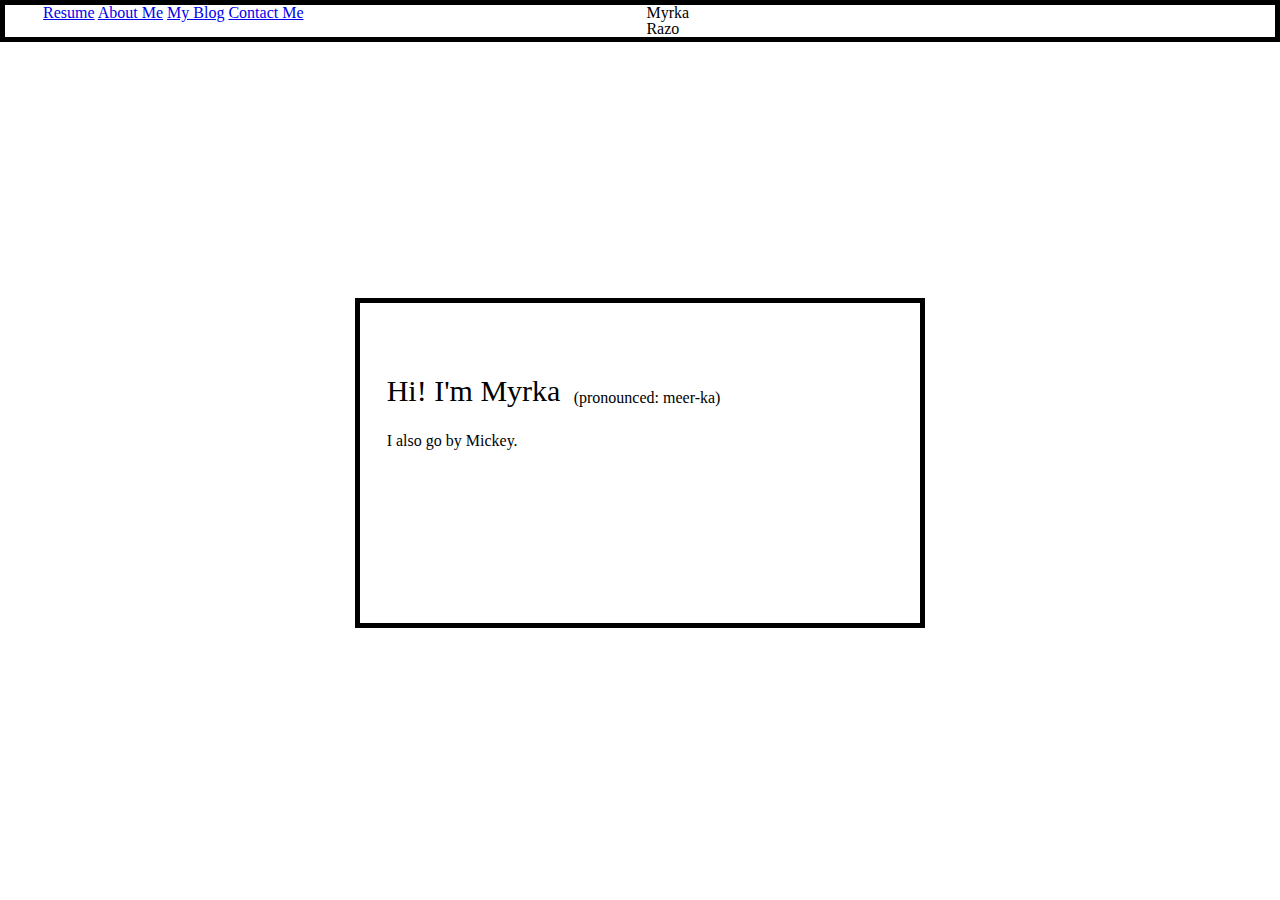
<file: index.html>
<!DOCTYPE html>
<html lang="en">
<head>
    <meta charset="UTF-8">
    <meta http-equiv="X-UA-Compatible" content="IE=edge">
    <meta name="viewport" content="width=device-width, initial-scale=1.0">
    <title>Portfolio</title>
    <link rel="stylesheet" href="reset.css">
    <link rel="stylesheet" href="styles.css">
   
</head>
<body>
    <div class="header">
        <nav>
            <a href="./resume.html">Resume</a>
            <a href="./aboutme.html">About Me</a>
            <a href="/myblog/">My Blog</a>
            <a href="./contact.html">Contact Me</a>
        </nav>
            <div class="name">Myrka <br> Razo</div>
     </div>
        <main>
            <div class="about-me">
                <div class="name-alignment">
                    <h1>Hi! I'm Myrka 
                    </h1> 
                    <h2>(pronounced: meer-ka)</h2>
                </div>
                         <p>
                        I also go by Mickey. 
                        </p>
            </div>
          <!-- REPLACE THIS LINE WITH YOUR HEAD SHOT IMG TAG -->
    
          <!-- REPLACE THIS LINE WITH THE PORTFOLIO BUTTON -->
        </main>
</body>
</html>
</file>
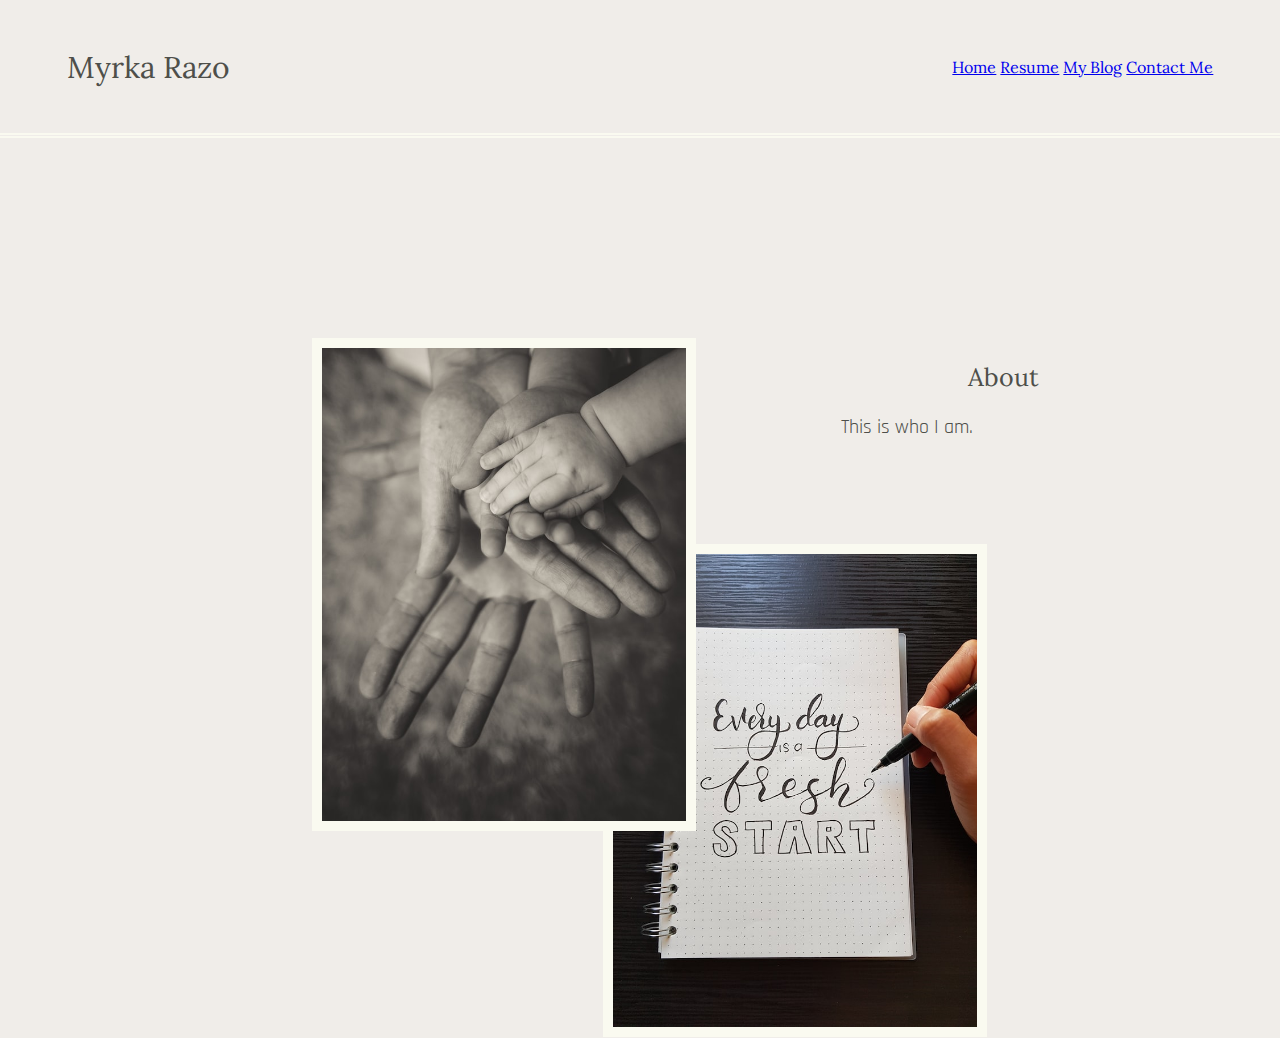
<file: aboutme.html>
<!DOCTYPE html>
<html lang="en">
<head>
    <meta charset="UTF-8">
    <meta http-equiv="X-UA-Compatible" content="IE=edge">
    <meta name="viewport" content="width=device-width, initial-scale=1.0">
    <title>About Me</title>
    <link rel="stylesheet" href="reset.css">
    <link rel="html" href="index.html">
    <link rel="stylesheet" href="aboutme.css">
    <link rel="preconnect" href="https://fonts.googleapis.com">
<link rel="preconnect" href="https://fonts.gstatic.com" crossorigin>
<link href="https://fonts.googleapis.com/css2?family=Lora:wght@500&display=swap" rel="stylesheet">
<link rel="preconnect" href="https://fonts.googleapis.com">
<link rel="preconnect" href="https://fonts.gstatic.com" crossorigin>
<link href="https://fonts.googleapis.com/css2?family=Rajdhani&display=swap" rel="stylesheet">
</head>
<body>
    <header> 
         <h3>Myrka Razo</h3> 
        <nav>
                <a href="./index.html">Home</a>
                <a href="./resume.html">Resume</a>
                <a href="/myblog/">My Blog</a>
                <a href="/contactme/">Contact Me</a>
        </nav>
     </header>
     <div class="grid-container">
        <section class="pictures">
            <img id="self-care" src="Self-care.jpg" alt="journaling self-care">
            <img id="family" src="family-love.jpg" alt="family holding hands">
        </section>
        <section class="about">
            <h1>About</h1>
            <p> This is who I am. </p>
        </section>
    </div>
      
    
</body>
</html>
</file>
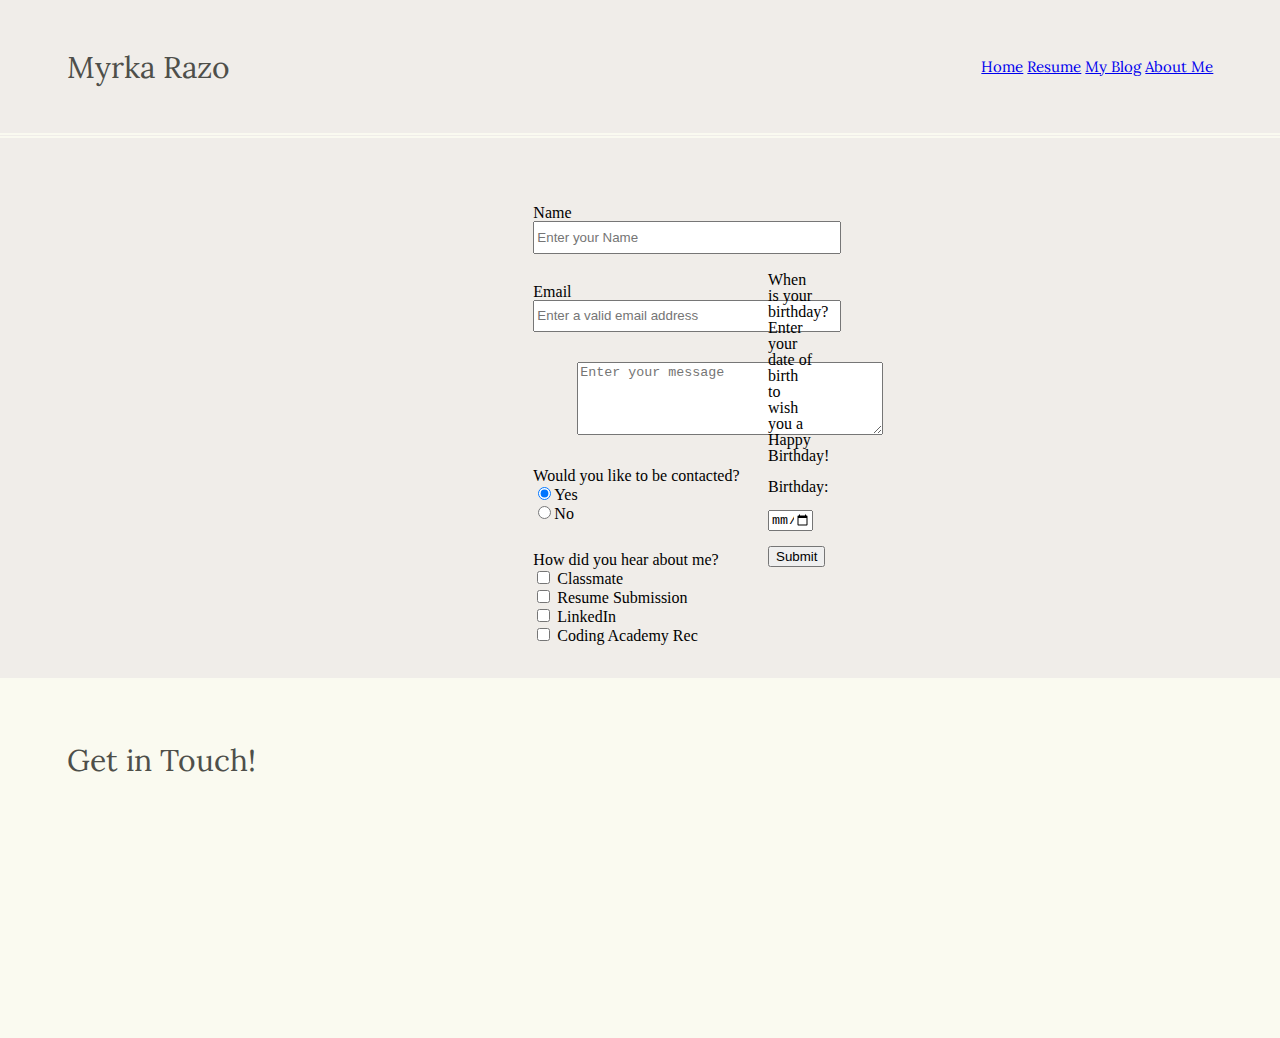
<file: contact.html>
<!DOCTYPE html>
<html lang="en">
<head>
    <meta charset="UTF-8">
    <meta http-equiv="X-UA-Compatible" content="IE=edge">
    <meta name="viewport" content="width=device-width, initial-scale=1.0">
    <title>Contact Me</title>
    <link rel="html" href="index.html">
    <link rel="stylesheet" href="reset.css">
    <link rel="stylesheet" href="contact.css">
    <script src="./contact.js"></script>
    <link rel="preconnect" href="https://fonts.googleapis.com">
    <link rel="preconnect" href="https://fonts.gstatic.com" crossorigin>
    <link href="https://fonts.googleapis.com/css2?family=Lora:wght@500&display=swap" rel="stylesheet">
    <link rel="preconnect" href="https://fonts.googleapis.com">
    <link rel="preconnect" href="https://fonts.gstatic.com" crossorigin>
    <link href="https://fonts.googleapis.com/css2?family=Rajdhani&display=swap" rel="stylesheet">
</head>
<body>
    <header> 
        <h3>Myrka Razo</h3> 
       <nav>
               <a href="./index.html">Home</a>
               <a href="./resume.html">Resume</a>
               <a href="/myblog/">My Blog</a>
               <a href="./aboutme.css">About Me</a>
       </nav>
    </header>
    <form action="./results.html" method="get" class="gridContainer">
        <section class="leftSide">
            <div>
                <label for="nameBox">Name</label>
                <input type="text" name="nameBox" id="nameBox" placeholder="Enter your Name" class="text">
            </div>
            <div>
                <label for="emailBox">Email</label>
                <input type="text" name="emailBox" id="emailBox" placeholder="Enter a valid email address" class="text" required pattern="[a-z0-9._%+-]+@[a-z0-9.-]+\.[a-z]{2,}$">
            </div>
            <div>
                <textarea name="messageBox" id="messageBox" minlength="20" maxlength="500" cols="30" rows="10" class="text" placeholder="Enter your message"></textarea>
            </div>
            <div id="contactSelection">
                <label for="yesNoRadio"> Would you like to be contacted?</label>
                    <p id="yes">
                        <input type="radio" name="yes_no" checked>Yes</input>
                    </p>
                    <p id="no">
                        <input type="radio" name="yes_no">No</input>
                    </p>
            </div>
            <div id="referralSelection">
                How did you hear about me? <br>
                <input type="checkbox" id="refferal1" name="refferal1" value="classmate">
                <label for="refferal1"> Classmate</label><br>
                <input type="checkbox" id="refferal2" name="refferal2" value="resumeSubmission">
                <label for="refferal2"> Resume Submission</label><br>
                <input type="checkbox" id="refferal3" name="refferal3" value="linkedIn">
                <label for="refferal3"> LinkedIn</label><br>
                <input type="checkbox" id="refferal4" name="refferal4" value="codingAcademyRec">
                <label for="refferal4"> Coding Academy Rec</label>

            </div>
        </section>
          <section class="rightSide">
            <label for="birthday" id="birthdayQuestion"> When is your birthday?
                <p id="sendMessage"> Enter your date of birth to wish you a Happy Birthday!</p>
            </label>
            <label for="birthday">Birthday:</label>
                <input type="date" id="birthday" name="birthday"></input>
            <div id="submit">
                <button onclick="submitForm()">Submit</button>
            </div>
          </section>
            <section class="bottomRow">
                <h1>Get in Touch!</h1>
            </section>
    </form>
    
</body>
</html>
</file>
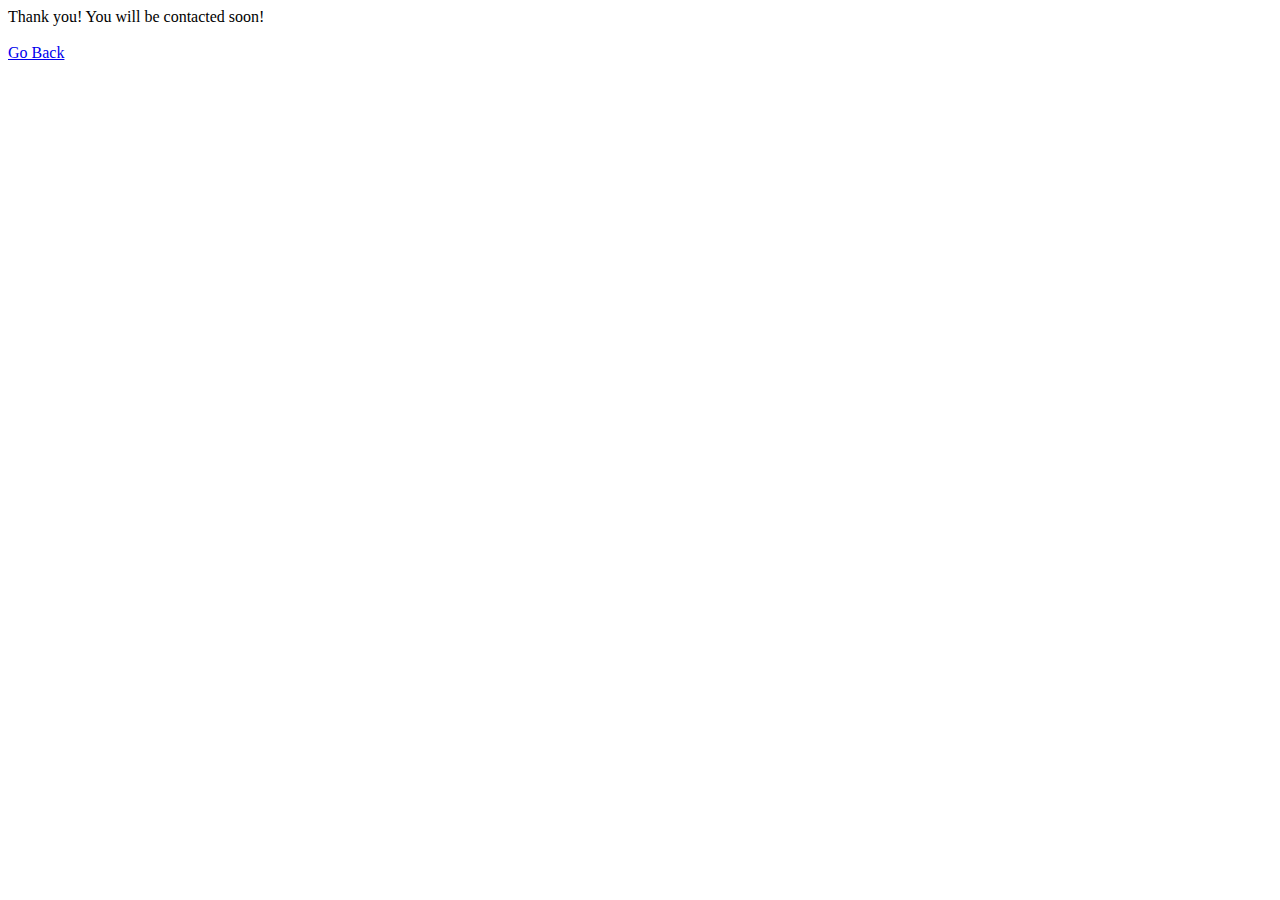
<file: results.html>
<!DOCTYPE html>
<html lang="en">
<head>
  <meta charset="UTF-8">
  <meta name="viewport" content="width=device-width, initial-scale=1.0">
  <title>Results</title>
</head>
<body>
  <div id="results"> Thank you! You will be contacted soon! <br> <br></div> 
  <a href="./contact.html">Go Back</a>
  <script src="contact.js"></script>
</body>
</html>
</file>
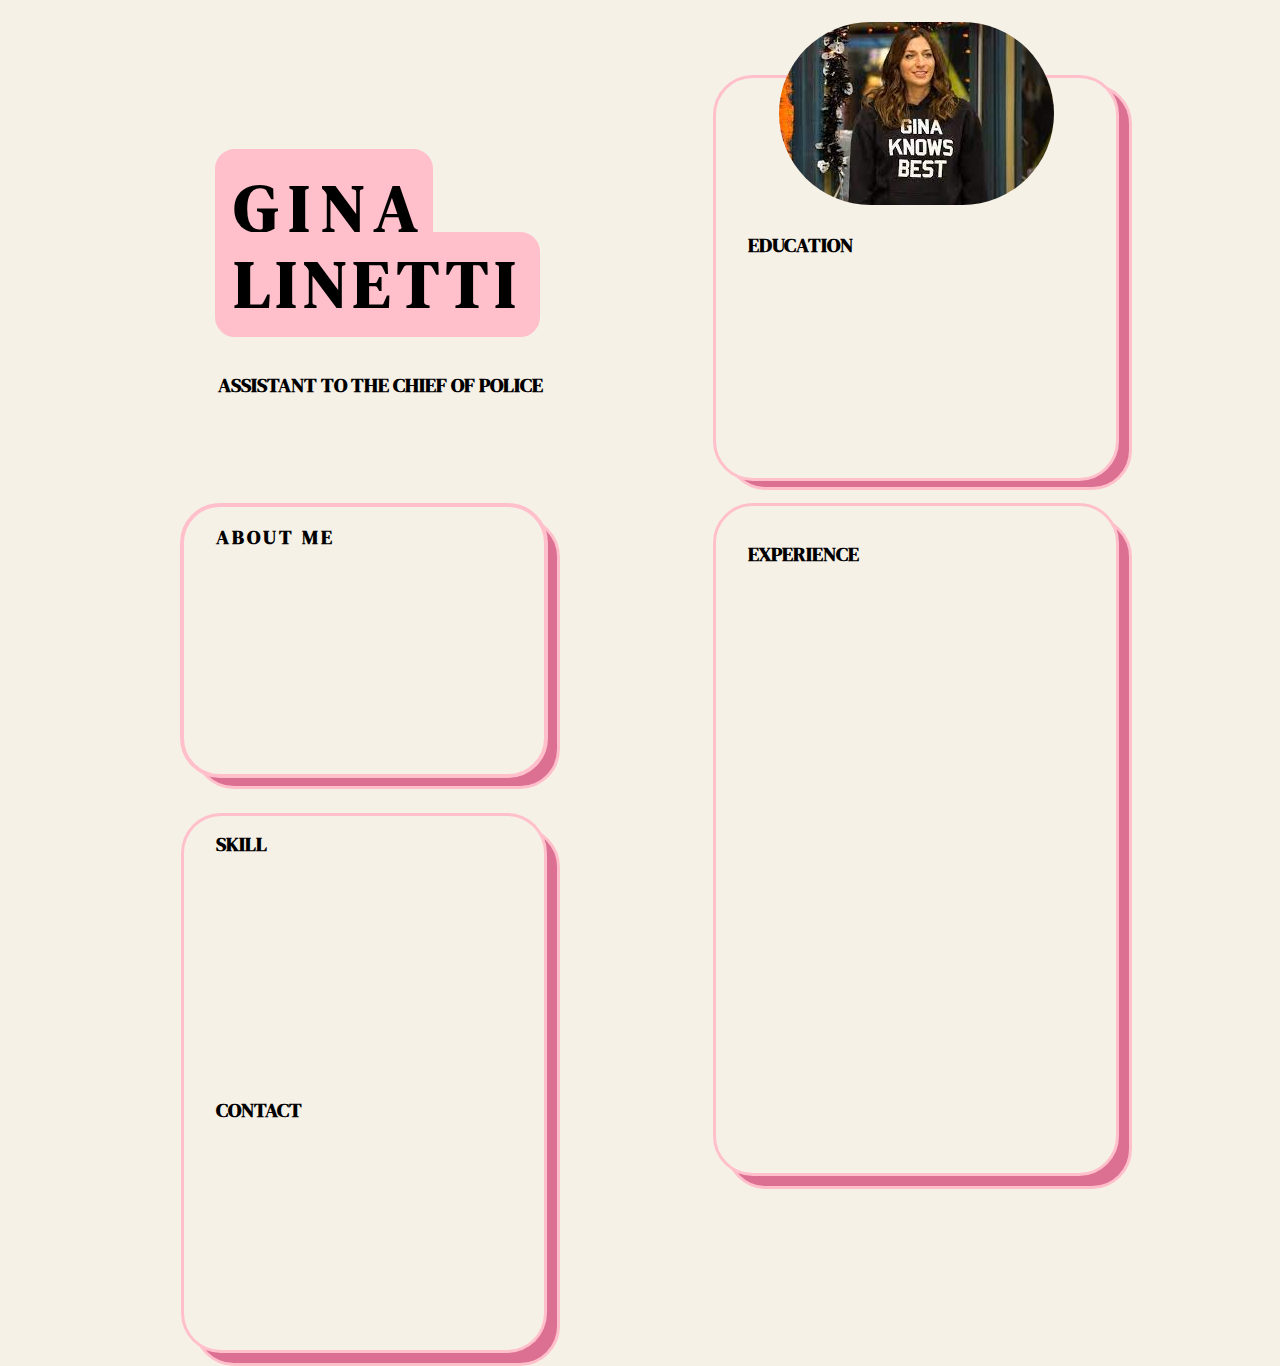
<file: resume.html>
<html lang="en">
<head>
    <meta charset="UTF-8">
    <meta http-equiv="X-UA-Compatible" content="IE=edge">
    <meta name="viewport" content="width=device-width, initial-scale=1.0">
    <title>Resume</title>
    <link rel="html" href="index.html">
    <link rel="stylesheet" href="resume-styles.css">
    <link rel="preconnect" href="https://fonts.googleapis.com">
<link rel="preconnect" href="https://fonts.gstatic.com" crossorigin>
<link href="https://fonts.googleapis.com/css2?family=DM+Serif+Display&display=swap" rel="stylesheet">
</head>
<body>
    <div class="grid-container">
        <div class="name">
            <div class="first-name"><h1>GINA</h1></div>
             <div class="last-name"> <h1>LINETTI</h1></div>
            <h3> ASSISTANT TO THE CHIEF OF POLICE</h3>
        </div>
        <div class="description"> 
            <div class="about-me">
                <h3> ABOUT ME</h3>
            </div>
            <div class="box"></div>
        </div>
        <div class="skill-and-contact">
            <div class="skill-contact-box">
            <div class="skill"><h3>SKILL</h3></div> 
            <div class="contact"><h3>CONTACT</h3></div>
            </div>
            <div class="box"></div>
        </div>
        <article> 
            <div class="education-box">
                <div class="gina-picture"><img src="gina.jpeg" alt="gina wearing black sweater"></div>
                <div class="education"><h3>EDUCATION</h3></div>
            </div>
                <div class="box"></div>
        </article>
        <div class="experience">
            <div class="experience-box">
                <h3>EXPERIENCE</h3>
            </div>
            <div class="box"></div>
        </div>
    </div>
    
</body>
</html>
</file>
<file: styles.css>
body{
    background-color: white;
    
}

.header{
    border: 5px solid ;
    display: flex;
}

nav{
    padding-left: 3%;
}

.name{
    padding-left: 27%;
}

main{
    display: flex;
    justify-content: center;
}
.about-me{
    border: 5px solid;
    padding: 20pt;
    margin: 20%;
    height: 200pt;
    width: 380pt;
}

.name-alignment{
    display: flex;
    align-items: flex-end;
}

h1{
    font-size: 30px;
    padding-top: 35pt;
}

h2{
    padding-top: 10pt;
    padding-left: 10pt;
}

p{
    padding-top: 20pt;
}
</file>
<file: aboutme.css>
body{
    height: 100vh;
    background-color: #f0ede9;
}

/* All header objects */
header{
    border: 5px ;
    border-bottom-color: #FAFAF0;
    border-bottom-style: double;
    height: 100pt;
    width: 100vw;
    display: flex;
    justify-content: space-between;
    align-items: center;
    font-family: 'Lora', serif;
}

h3{
    margin-left: 50pt;
    color: #4E4F4A;
    font-size: 30px;
}

nav{
    margin-right: 50pt;
}

/* Grid-container sizes */
.grid-container{
    display: grid;
    grid-template-columns: 60% 40%;
    height:  100vh;
    width: 100vw ;
}

/* Objects inside the grid-container */

/* Images sizes and position */
.pictures{
    grid-column: 1/2;
    height: 200pt;
    margin-top: 150pt;
    margin-left: 20pt;
}

img{
    border: 10px solid #FAFAF0;
    height: 473px;
    width: 364px;
}

#self-care{
    position: absolute;
    margin-top: 154pt;
    margin-left: 432pt;
}

#family{
    position: relative;
    margin-left: 214pt;
}

/* About me box */
.about{
    grid-column: 2/3;
    margin-left: 50pt;
    height: 200pt;
    width: 510pt;
    margin-top: 150pt;
}

h1{ 
    margin-top: 20pt;
    margin-left: 100pt;
    color: #4E4F4A;
    font-family: 'Lora', serif;
    font-size: 25px;
}

p{
    margin-top: 20pt;
    margin-left: 5pt;
    color: #4E4F4A;
    font-family: 'Rajdhani', sans-serif;
    font-size: 20px;
}

/* Media query for mobiles */
/* Everything is in the same order */
@media (max-width: 576px) {
    header{
        height: 80pt;
        width: 100vw;
    }
    
    h3{
        margin-left: 50pt;
        font-size: 20px;
    }
    
    nav{
        margin-right: 20pt;
        font-size: 15px;
    }

   .pictures{
    margin-top: 20pt;
    margin-left: 50pt;
    height: 100vh;
   }

   img{
    display: flex;
    flex-direction: column;
    border: 5px solid #FAFAF0;
    height: 250px;
    width: 200px;
}
#self-care{
    position: static;
    margin: 0%;
}

#family{
    position: static;
    margin: 0%;
}

.about{
    grid-column: 2/3;
    margin-top: 20pt;
    margin-left: 0%;
    height: 100vh;
    width: 40vw;
}

h1{ 
    margin: 0%;
    color: #4E4F4A;
    font-family: 'Lora', serif;
    font-size: 25px;
}

p{
    margin-top: 20pt;
    margin-left: 0%;
    color: #4E4F4A;
    font-family: 'Rajdhani', sans-serif;
    font-size: 20px;
}

}
</file>
<file: contact.css>
body{
    height: 100vh;
    width: 100vw;
    background-color: #f0ede9;
}

header{
    display: flex;
    justify-content: space-between;
    align-items: center;
    border: 5px ;
    border-bottom-style: double;
    border-bottom-color: #FAFAF0;
    height: 100pt;
    width: 100vw;
    font-family: 'Lora', serif;
}

h3{
    margin-left: 50pt;
    color: #4E4F4A;
    font-size: 30px;
}

nav{
    margin-right: 50pt;
}

.gridContainer{
    display: grid;
    grid-template-columns: 60% 40%;
    grid-template-rows: 60% 40%;
    height:  100vh;
    width: 100vw ; 
}

.leftSide{
    display: flex;
    flex-direction: column;
    gap: 30px;
    margin-top: 50pt;
    margin-left: 400pt;
}

input.text{
    width: 225pt;
    height: 20pt;
}

#messageBox{ 
    margin-left: 33pt;
    width: 225pt;
    height: 50pt;
}


.rightSide{
    display: flex;
    flex-direction: column;
    gap: 15px;
    margin-top: 100pt;
    margin-right: 350pt;
}

.bottomRow{
    width: 100vw;
    background-color: #FAFAF0;
}

h1{
    margin-top: 50pt;
    margin-left: 50pt;
    color: #4E4F4A;
    font-size: 30px;
    font-family: 'Lora', serif;
}

@media (max-width: 576px) {
    header{
        height: 80pt;
        width: 100vw;
    }

    h3{
        margin-left: 50pt;
        font-size: 20px;
    }

    nav{
        margin-right: 20pt;
        font-size: 15px;
    }
    
    .gridContainer{ 
        grid-template-rows: 90% 10%;
    }

    .leftSide{
        grid-column: 1/2;
        grid-row: 1/2;
        gap: 10px;
        margin-top: 40pt;
        margin-left: 10pt;
        }

    input.text{
        width: 150pt;
    }

    #messageBox{ 
        width: 150pt;
        height: 30pt;
    }

    .rightSide{
        grid-column: 2/3;
        grid-row: 1/2;
        gap: 10px;
        margin-top: 40pt;
        margin-right: 10pt;
    }

    .bottomRow{
        grid-row: 2/3;
        grid-column: 1/3;
        height: 40vh;
    }

    h1{
        margin-top: 27pt;
        margin-left: 126pt;
    }
}

@media (min-width: 768px) {
    header{
        height: 80pt;
        width: 100vw;
    }

    h3{
        margin-left: 50pt;
        font-size: 20px;
    }

    nav{
        margin-right: 20pt;
        font-size: 15px;
    }
    
    .gridContainer{ 
        grid-template-rows: 70% 30%;
    }

    .leftSide{
        grid-column: 1/2;
        grid-row: 1/2;
        gap: 25px;
        margin-top: 40pt;
        margin-left: 20pt;
        }

    input.text{
        width: 200pt;
    }

    #messageBox{ 
        width: 200pt;
        height: 50pt;
    }

    .rightSide{
        grid-column: 2/3;
        grid-row: 1/2;
        gap: 20px;
        margin-top: 40pt;
        margin-right: 20pt;
    }

    .bottomRow{
        grid-row: 2/3;
        grid-column: 1/3;
        height: 40vh;
    }

    h1{
        margin-top: 27pt;
        margin-left: 236pt;
    }
}

@media (min-width: 992px) {
    header{
        height: 80pt;
        width: 100vw;
    }

    h3{
        margin-left: 50pt;
        font-size: 20px;
    }

    nav{
        margin-right: 20pt;
        font-size: 15px;
    }
    
    .gridContainer{ 
        grid-template-rows: 70% 30%;
    }

    .leftSide{
        grid-column: 1/2;
        grid-row: 1/2;
        gap: 25px;
        margin-top: 40pt;
        margin-left: 20pt;
        }

    input.text{
        width: 200pt;
    }

    #messageBox{ 
        width: 200pt;
        height: 50pt;
    }

    .rightSide{
        grid-column: 2/3;
        grid-row: 1/2;
        gap: 20px;
        margin-top: 40pt;
        margin-right: 20pt;
    }

    .bottomRow{
        grid-row: 2/3;
        grid-column: 1/3;
        height: 40vh;
    }

    h1{
        margin-top: 27pt;
        margin-left: 20pt;
    }
}

@media (min-width: 1200px){
    body{
        height: 100vh;
        width: 100vw;
        background-color: #f0ede9;
    }
    
    header{
        display: flex;
        justify-content: space-between;
        align-items: center;
        border: 5px ;
        border-bottom-style: double;
        border-bottom-color: #FAFAF0;
        height: 100pt;
        width: 100vw;
        font-family: 'Lora', serif;
    }
    
    h3{
        margin-left: 50pt;
        color: #4E4F4A;
        font-size: 30px;
    }
    
    nav{
        margin-right: 50pt;
    }
    
    .gridContainer{
        display: grid;
        grid-template-columns: 60% 40%;
        grid-template-rows: 60% 40%;
        height:  100vh;
        width: 100vw ; 
    }
    
    .leftSide{
        display: flex;
        flex-direction: column;
        gap: 30px;
        margin-top: 50pt;
        margin-left: 400pt;
    }
    
    input.text{
        width: 225pt;
        height: 20pt;
    }
    
    #messageBox{ 
        margin-left: 33pt;
        width: 225pt;
        height: 50pt;
    }
    
    
    .rightSide{
        display: flex;
        flex-direction: column;
        gap: 15px;
        margin-top: 100pt;
        margin-right: 350pt;
    }
    
    .bottomRow{
        width: 100vw;
        background-color: #FAFAF0;
    }
    
    h1{
        margin-top: 50pt;
        margin-left: 50pt;
        color: #4E4F4A;
        font-size: 30px;
        font-family: 'Lora', serif;
    }
}
</file>
<file: resume-styles.css>
body{
    height: 100vh;
    background-color: rgb(246, 241, 231);

}
.grid-container{
    display: grid;
    grid-template-columns: 50% 50%;
    grid-template-rows: auto auto auto;
}

.name {
    width: auto;
    display: flex; 
    flex-direction: column; 
    align-items: center;
    padding-top: 106pt;
    margin-left: 60pt;

}
.first-name {
    margin-right: 60pt;
    margin-left: 0pt;
    padding-right: 5pt;
    padding-left: 10pt;
    border-radius: 20px 20px 0px 0px;
    height: 53pt;
    width: 140pt;
    border: 5pt solid pink;
    background-color: pink;
}

.first-name h1{
    margin-top: 5pt;
    font-size: 50pt;
    letter-spacing: 12px;
}

h1{
    font-family: 'DM Serif Display', serif;
}

h3{
    font-family: 'DM Serif Display', serif;
    padding-top: 10pt;
    padding-left: 24pt;
    font-size: 15pt;
}

.last-name {
    border: 5pt solid pink;
    background-color: pink;
    height: 70pt;
    width: 220pt;
    margin-left: 20pt;
    padding-right: 5pt;
    padding-left: 10pt;
    border-radius: 0px 20px 20px 20px;

}

.last-name h1{
    margin-top: 0pt;
    font-size: 50pt;
    letter-spacing: 7px;

}

.description {
    display: flex; 
    justify-content: center;
    margin-bottom: 291pt ;
}

.about-me{
    position: absolute;
    margin-top: 10pt;
    margin-left: 60pt;
    border: 3pt solid pink;
    background-color: rgb(246, 241, 231);
    height: 200pt;
    width: 270pt;
    border-radius: 40px;
}

.about-me h3{
    margin-top: 2pt;
    font-size: 15pt;
    letter-spacing: 3px
}

.description div.box{
    position: relative;
    z-index: -1;
  margin-top: 20pt;
  margin-left: 80pt;
    border: 3px solid pink;
    background-color: palevioletred;
    border-radius: 40px;
    height: 200pt;
    width: 270pt;
  }

  .skill-and-contact{
    display: flex; 
    flex-direction: column;
    align-items: center;
    margin-top: -292pt
  }

  .skill-contact-box{
    position: absolute;
    margin-left: 60pt;
  }

  .skill{
    margin-top: 10pt;
    border: 3px solid pink;
    background-color: rgb(246, 241, 231);
    border-bottom: none;
    height: 200pt;
    width: 270pt;
    border-radius: 40px 40px 0px 0px;
  }

  .contact{
    border: 3px solid pink;
    background-color: rgb(246, 241, 231);
    border-top: none;
    height: 200pt;
    width: 270pt; 
    border-radius: 0px 0px 40px 40px;
  }

  .skill-and-contact div.box {
    position: relative;
    z-index: -1;
    height: 400pt;
    width: 270pt;
    border: 3px solid pink;
    background-color: palevioletred;
    margin-top: 20pt;
    margin-left: 80pt;
    border-radius: 40px;
  }

  .skill-and-contact h3{
    margin-top: 0pt;
  }

  article{
    display: flex;
    flex-direction: column;
    align-items: center;
  }

  img {
    margin-left: 47pt;
    border-radius: 100px;
    position: absolute;
    top: -56px
  }

  .education-box{
    margin-top: 50pt;
    margin-right: 60pt;
    position: absolute;
    border: 3px solid pink;
    background-color: rgb(246, 241, 231);
    height: 300pt;
    width: 300pt; 
    border-radius: 40px;  
}

.education h3{
    padding-top: 100pt;
}

article div.box{
    margin-top: 57pt;
    margin-right: 40pt;
    position: relative;
    z-index: -1;
    height: 300pt;
    width: 300pt;
    border: 3px solid pink;
    background-color: palevioletred;
    border-radius: 40px;
}

.experience{
    display: flex;
    justify-content: center;

}

.experience-box{
    margin-top: 10pt;
    margin-right: 60pt;
    position: absolute;
    border: 3px solid pink;
    background-color: rgb(246, 241, 231);
    height: 500pt;
    width: 300pt; 
    border-radius: 40px;
}

.experience div.box{
    position: relative;
    z-index: -1;
    height: 500pt;
    width: 300pt;
    margin-top: 20pt;
    margin-right: 40pt;
    border: 3px solid pink;
    background-color: palevioletred;
    border-radius: 40px;
}

.grid-container div.description {
    grid-column: 1/2;
    grid-row: 2/3;
}

.grid-container div.skill-and-contact{
    grid-column: 1/2;
    grid-row: 3/4;
}
</file>
